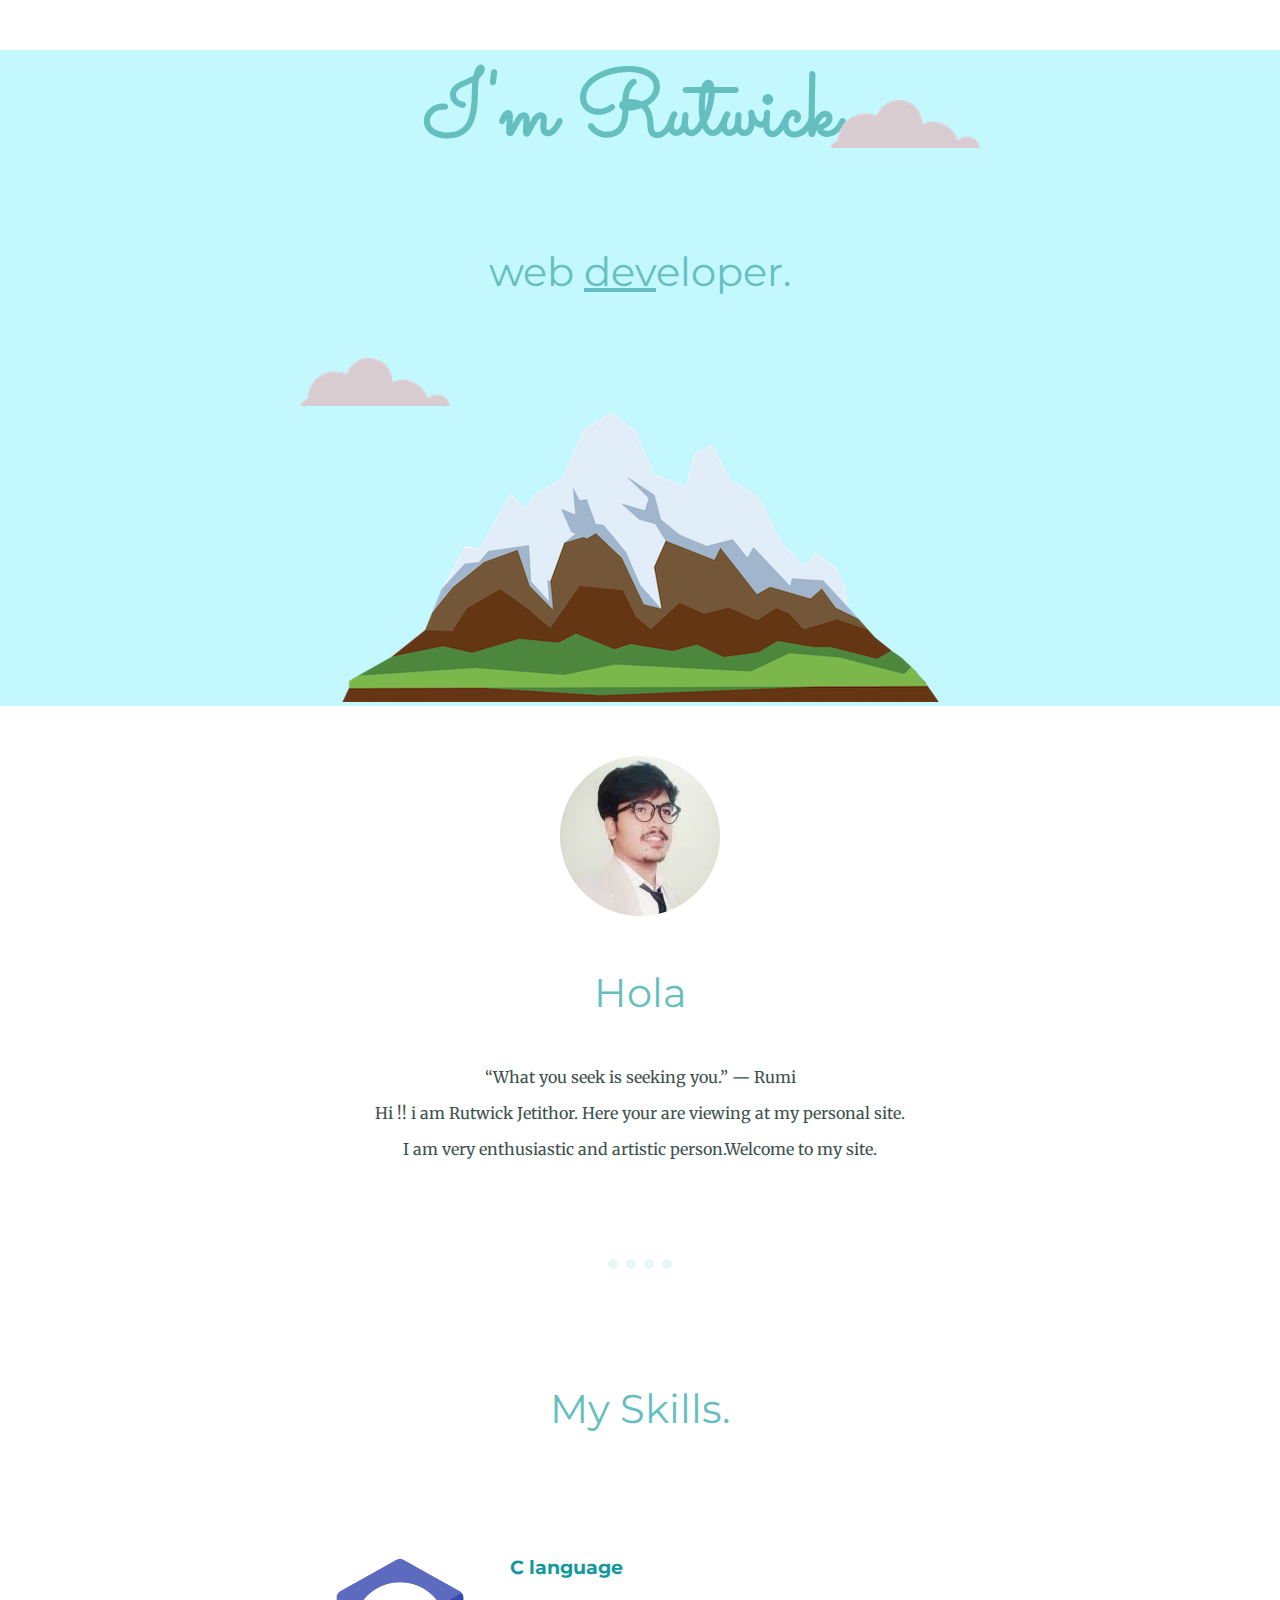
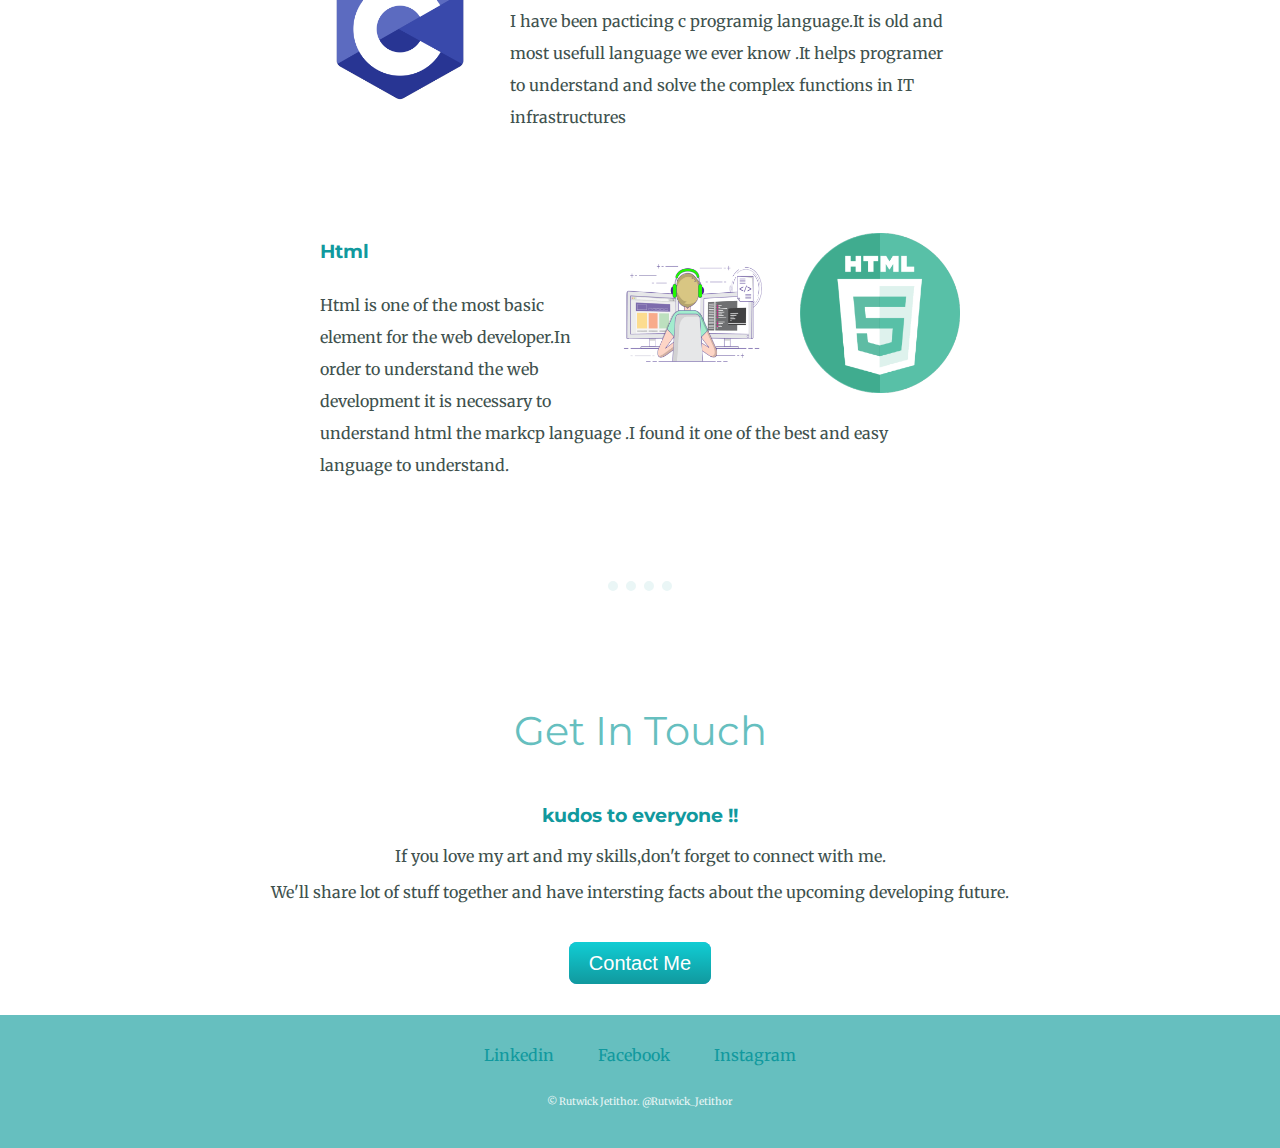
<file: index.html>
<!DOCTYPE html>
<html>

<head>
  <meta charset="utf-8">
  <title> Rutwick Jetithor</title>
  <link rel="stylesheet" href="css/styles.css">
  <link rel="icon" href="favicon.ico">
  <link rel="preconnect" href="https://fonts.googleapis.com">
  <link rel="preconnect" href="https://fonts.gstatic.com" crossorigin>
  <link href="https://fonts.googleapis.com/css2?family=Merriweather&family=Montserrat&family=Sacramento&display=swap" rel="stylesheet">
</head>

<body>
  <div class="top-container">
    <img class="cloud-top" src="images/cloud.png" alt="cloud-img">
    <h1>I'm Rutwick.</h1>
    <h2>web <span class="Dev">dev</span>eloper.</h2>
    <img class="cloud-bottom" src="images/cloud.png" alt="cloud-img">
    <img src="images/mountain.png" alt="mountain-img">
  </div>
  <div class="middle-container">
    <div class="profile">
      <img src="images/Rutwick.png" alt="Rutwick_Jetithor">
      <h2>Hola</h2>
      <p>“What you seek is seeking you.” ― Rumi</p>
      <p>Hi !!   i am Rutwick Jetithor. Here your are viewing at my personal site.</p>
      <p>I am very enthusiastic and artistic person.Welcome to my site.</p>


    </div>
    <hr>
    <div class="skills">
      <h2>My Skills.</h2>
      <div class="skill-row">
        <img class="c" src="images/c_lang.png" alt="c language">
        <h3> C language</h3>
        <p class="c_lang_d">I have been pacticing c programig language.It is old and most usefull language we ever know .It helps programer to understand and solve the complex functions in IT infrastructures</p>
      </div>
      <div class="skill-row">
        <img class="html" src="images/html_lang.png" alt=" html language">
        <img class="code-guy" src="images/IT_guy.gif" alt=" it">
        <h3> Html </h3>
        <p class="html_lang_d">Html is one of the most basic element for the web developer.In order to understand the web development it is necessary to understand html the markcp language .I found it one of the best and easy language to understand.</p>
      </div>
    </div>
    <hr border-style: dotted; >
    <div class="contact-me">
      <h2>Get In Touch</h2>
      <h3>kudos to everyone !!</h3>
      <p> If you love my art and my skills,don't forget to connect with me.<p>We'll share lot of stuff together and have intersting facts about the upcoming developing future.</p>
    </div>
    <div class="botton">
    <a class="btn" href="mailto:maxjetithor@gmail.com"> Contact Me</a>
    </div>


    </div>
  </div>


  <div class="bottom-container">
    <a class="footer-link" href="https://www.linkedin.com/in/rutwick-jetithor/"> Linkedin</a>
    <a class="footer-link" href="https://www.facebook.com/rutwick.jetithor">Facebook</a>
    <a class="footer-link" href="https://www.instagram.com/all_a_rounder/"> Instagram </a>
    <p class="copy">© Rutwick Jetithor. @Rutwick_Jetithor</p>
  </div>

</body>

</html>
</file>
<file: css/styles.css>
body{
  color: #40514E;
  margin: 0;
  text-align: center;
  font-family: 'Merriweather', serif;
  }
 h1 {
   color: #66BFBF;
  font-size: 90px;
  font-family: 'Sacramento', cursive;
  margin: 50px auto 50px auto ;


 }
 h2{ color: #66BFBF;
     font-size: 2.5rem;
     font-family: 'Montserrat', sans-serif;
     font-weight: normal;
     line-height: 2;
 }
 h3 { color: #11999E;
     font-family: 'Montserrat', sans-serif;
 }
 hr{
       border-style:none;
       border-top-style:dotted;
       border-color: #EAF6F6;
       border-width: 10px;
       width: 5%;
     margin: 100px auto; }

.top-container{
  background-color: #C3F8FF   ;
  position: relative;
  
}
.middle-container{

}
.bottom-container{
 background-color: #66BFBF;
 padding: 30px;
}
.skill-row{

  width: 50%;
  line-height: 2;
  margin: auto;
  margin: 100px auto 100px auto;
  text-align: left;
}

.c {
  width: 25%;
  float: left;
  margin-right: 30px;
}
.html {
  width: 25%;
  float: right;
  margin-left: 30px;

}
.code-guy {
  width: 25%;
  float: right;
  margin-left: 30px;
}

.profile{
  margin-top:50px;
  border-radius: 5px;
}
/*.c_lang_d{
  clear: left;
}
.html_lang_d{
  clear: right;
}*/
/*********************************/
.Dev{
  text-decoration: underline;
}

.cloud-bottom {
  position: absolute;
  left: 300px;
  bottom: 300px;
}

.cloud-top {
  position: absolute;
  right: 300px;
  top:50px;
}

a {
  color: #11999E;
  margin: 10PX 20PX;
  text-decoration: none;
}

a:hover {
  color: #EAF6F6;
}
/*********************************/
.btn {
  margin-top: 50px;
  background: #3498db;
  background-image: -webkit-linear-gradient(top,#11cdd4,#11999e);
  background-image: -moz-linear-gradient(top, #3498db, #2980b9);
  background-image: -ms-linear-gradient(top, #3498db, #2980b9);
  background-image: -o-linear-gradient(top, #3498db, #2980b9);
  background-image: linear-gradient(top bottom, #3498db, #2980b9);
  -webkit-border-radius: 28;
  -moz-border-radius: 28;
  border-radius: 8px;
  font-family: Arial;
  color: #ffffff;
  font-size: 20px;
  padding: 10px 20px 10px 20px;
  text-decoration: none;


}

.btn:hover {
  background: #3cb0fd;
  background-image: -webkit-linear-gradient(top, #30e3cb, #2bc4ad);
  background-image: -moz-linear-gradient(top, #3cb0fd, #3498db);
  background-image: -ms-linear-gradient(top, #3cb0fd, #3498db);
  background-image: -o-linear-gradient(top, #3cb0fd, #3498db);
  background-image: linear-gradient(top bottom, #3cb0fd, #3498db);
  text-decoration: none;
}

.botton {
  margin-bottom: 40px;
}

.copy {
  color: #EAF6F6;
  font-size: 10px;
  margin-top: 30px;

}

.contact-me {
margin: 50px auto 50px auto ;

}
</file>
